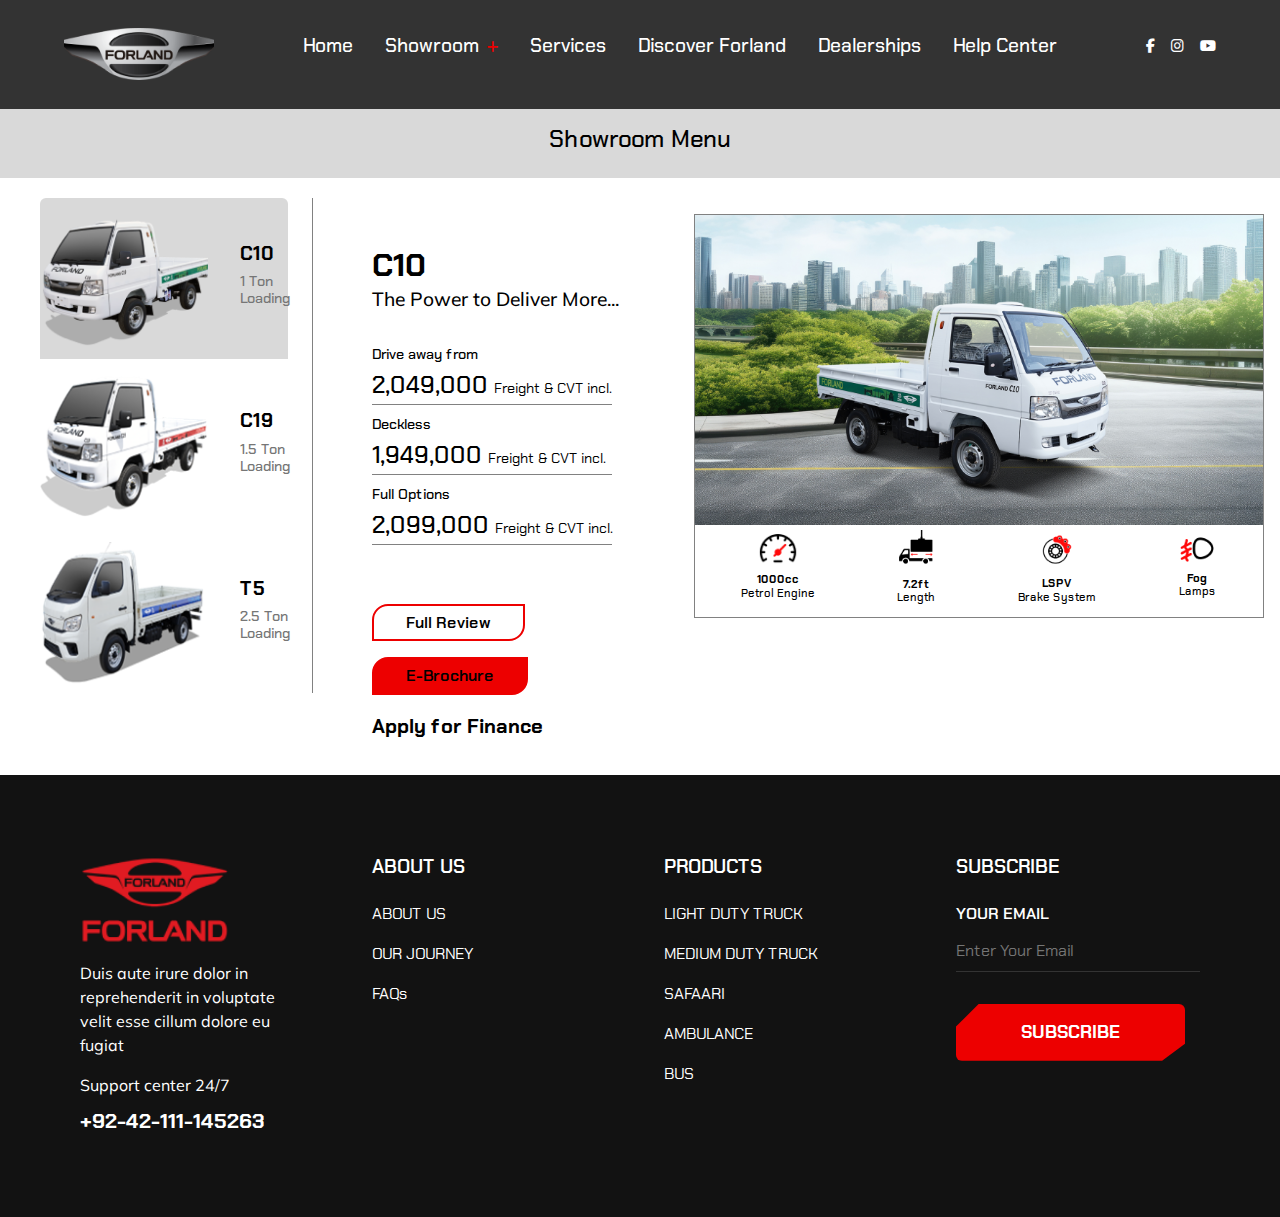
<file: showroom-lcv.html>
<!DOCTYPE html>
<html lang="en">
<head>
    <meta charset="UTF-8">
    <meta name="viewport" content="width=device-width, initial-scale=1.0">
    <link href="https://fonts.googleapis.com/css2?family=Chakra+Petch:ital,wght@0,300;0,400;0,500;0,600;0,700;1,300;1,400;1,500;1,600;1,700&family=Mulish:ital,wght@0,200..1000;1,200..1000&display=swap" rel="stylesheet">
    <link href="https://cdn.jsdelivr.net/npm/bootstrap@5.3.3/dist/css/bootstrap.min.css" rel="stylesheet" integrity="sha384-QWTKZyjpPEjISv5WaRU9OFeRpok6YctnYmDr5pNlyT2bRjXh0JMhjY6hW+ALEwIH" crossorigin="anonymous">
    <script src="https://code.jquery.com/jquery-3.5.1.min.js"></script>
    <link rel="stylesheet" href="https://cdnjs.cloudflare.com/ajax/libs/font-awesome/6.5.1/css/all.min.css">
    <link rel="stylesheet" href="assets/css/style.css">
    <link rel="stylesheet" href="assets/css/showroom.css">
    <link rel="stylesheet" href="assets/css/preloader.css">
    <title>Document</title>
    
    <script>
        $(document).ready(function(){
            $("#subTab1 li:eq(0) a").tab("show");
        });
    </script>
</head>
<body class="showroom-bg">
    <!-- ***** Preloader Start ***** -->
    <div id="preloader">
        <div class="jumper">
            <div></div>
            <div></div>
            <div></div>
        </div>
    </div>  
    <!-- ***** Preloader End ***** -->
    
    <nav>
        <div class="navbar">
            <div class="logo">
                <a href="index.html">
                    <img src="assets/images/Forland LOGO 1.png" alt="logo">
                </a>
            </div>
            <div class="menu__btn">
                <i class="fa-solid fa-bars"></i>
            </div>
        </div>
        <ul class="nav__links">
            <li><a href="index.html">Home</a></li>
            <li>
                <div class="dropdown">
                    <a id="showroom-link">Showroom<i class="fa-solid fa-plus"></i></a>
                    <ul class="dropdown-content">
                        <li><a href="showroom-lcv.html">Light Commercial Vehicles</a></li>
                        <li><a href="showroom-ldv.html">Light Duty Vehicles</a></li>
                        <li><a href="showroom-mcv.html">Medium Commercial Vehicles</a></li>
                        <li><a href="showroom-bus.html">Bus</a></li>
                        <li><a href="showroom-mpv.html">MPV</a></li>
                        <li><a href="showroom-all.html">Complete Range</a></li>
                    </ul>
                </div>
            </li>
            <li><a href="services.html">Services</a></li>
            <li><a href="discover.html">Discover Forland</a></li>
            <li><a href="dealerships.html">Dealerships</a></li>
            <li><a href="help-center.html">Help Center</a></li>
        </ul>
        <ul class="social__icons">
            <li><a href="#"><i class="fa-brands fa-facebook-f"></i></a></li>
            <li><a href="#"><i class="fa-brands fa-instagram"></i></a></li>
            <li><a href="#"><i class="fa-brands fa-youtube"></i></a></li>
        </ul>
    </nav>

    <div class="sub-menu">
        <div class="sub-menu-btn">
            <h4>Showroom Menu</h4>
        </div>
        <ul class="sub-menu-links">
            <li>
                <a class="sub-link active-link" id="showroom-link-color" href="showroom-lcv.html">LIGHT COMMERCIAL VEHICLES</a>
            </li>
            <li>
                <a class="sub-link" href="showroom-ldv.html">LIGHT DUTY VEHICLES</a>
            </li>
            <li>
                <a class="sub-link" href="showroom-mcv.html">MEDIUM COMMERCIAL VEHICLES</a>
            <li>
                <a class="sub-link" href="showroom-bus.html">BUS</a>
            </li>
            <li>
                <a class="sub-link" href="showroom-mpv.html">MPV</a>
            </li>
            <li>
                <a class="show-all-btn" href="showroom-all.html">Complete Range</a>
            </li>
        </ul>
    </div>

    <div class="container top-class">
        <div class="tab-content tab-content-style" id="mainTabContent">
            <!---------------------------C10 sub panel start------------------------->
            <div class="tab-pane fade show d-flex align-items-start" id="lcv-tab-pane" role="tabpanel" 
                aria-labelledby="lcv-tab" tabindex="0">
                <ul class="nav nav-tabs border-bottom-0 px-4 thumbnails" id="subTab1" role="tablist" aria-orientation="vertical">
                    <li class="nav-item" role="presentation">
                        <a class="nav-link border-0 thumbnail" id="c10-tab" 
                            data-bs-toggle="tab" data-bs-target="#c10-tab-pane" 
                            role="tab" aria-controls="c10-tab-pane" 
                            aria-selected="true">
                            <img src="assets/images/C10-sm.png" alt="C10">
                            <div>
                                <h4>C10</h4>
                                <h5>1 Ton Loading</h5>
                            </div>
                        </a>
                    </li>
                    <li class="nav-item" role="presentation">
                        <a class="nav-link border-0 thumbnail" id="c19-tab" 
                            data-bs-toggle="tab" data-bs-target="#c19-tab-pane" 
                            role="tab" aria-controls="c19-tab-pane" 
                            aria-selected="false">
                            <img src="assets/images/C19-sm.png" alt="C19">
                            <div>
                                <h4>C19</h4>
                                <h5>1.5 Ton Loading</h5>
                            </div>
                        </a>
                    </li>
                    <li class="nav-item" role="presentation">
                        <a class="nav-link border-0 thumbnail" id="t5-tab" 
                            data-bs-toggle="tab" data-bs-target="#t5-tab-pane" 
                            role="tab" aria-controls="t5-tab-pane" 
                            aria-selected="false">
                            <img src="assets/images/T5-sm.png" alt="T5">
                            <div>
                                <h4>T5</h4>
                                <h5>2.5 Ton Loading</h5>
                            </div>
                        </a>
                    </li>
                </ul>

                <div class="tab-content tab-content-style" id="subTabContent">
                    <div class="tab-pane fade" id="c10-tab-pane" role="tabpanel" 
                        aria-labelledby="c10-tab" tabindex="0">
                        <div class="product-tab">
                            <div class="product-specs mr-5 ml-0">
                                <h2>C10</h2>
                                <p>The Power to Deliver More...</p>
                        
                                <h5>Drive away from</h5>
                                <h4>2,049,000 <span>Freight & CVT incl.</span></h4>
                        
                                <h5>Deckless</h5>
                                <h4>1,949,000 <span>Freight & CVT incl.</span></h4>
                        
                                <h5>Full Options</h5>
                                <h4>2,099,000 <span>Freight & CVT incl.</span></h4>
                                
                                <div class="btn-group">
                                    <div class="show-all-btn">
                                        <a href="showroom-c10.html">Full Review</a>
                                    </div>
                                    <div class="show-all-btn fill">
                                        <a href="#">E-Brochure</a>
                                    </div>
                                </div>
                            
                                <h6>Apply for Finance</h6>
                            </div>
                            <div class="product-image-container flex-resizer">
                                <img src="assets/images/c10-lg.png">

                                <div class="product-features border-1">
                                    <div class="product-feature">
                                        <div class="product-feature-image">
                                            <img src="assets/images/Speed.png" alt="feature">
                                            <h5><span>1000cc</span> <br>Petrol Engine</h5>
                                        </div>
                                    </div>
                                    <div class="product-feature">
                                        <div class="product-feature-image">
                                            <img src="assets/images/Load.png" alt="feature">
                                            <h5><span>7.2ft</span><br>Length</h5>
                                        </div>
                                    </div>
                                    <div class="product-feature">
                                        <div class="product-feature-image">
                                            <img src="assets/images/Brake.png" alt="feature">
                                            <h5><span>LSPV</span> <br>Brake System</h5>
                                        </div>
                                    </div>
                                    <div class="product-feature">
                                        <div class="product-feature-image">
                                            <img src="assets/images/Adjustable-Lamp.png" alt="feature">
                                            <h5><span>Fog</span><br> Lamps</h5>
                                        </div>
                                    </div>
                                </div>
                            </div>
                        </div>
                    </div>
                </div>

                <div class="tab-content tab-content-style" id="subTabContent">
                    <div class="tab-pane fade" id="c19-tab-pane" role="tabpanel" 
                        aria-labelledby="c19-tab" tabindex="0">
                        <div class="product-tab">
                            <div class="product-specs mr-5 ml-0">
                                <h2>C19</h2>
                                <p>Power and Efficiency in <br>Perfect Harmony</p>
                        
                                <h5>Drive away from</h5>
                                <h4 class="no-border">2,649,000 <span>Freight & CVT incl.</span></h4>
                        
                                <div class="btn-group">
                                    <div class="show-all-btn">Full Review</div>
                                    <div class="show-all-btn fill">E-Brochure</div>
                                </div>
                            
                                <h6>Apply for Finance</h6>
                            </div>
                            <div class="product-image-container">
                                <img src="assets/images/c19-lg.png">
                                <div class="product-features border-1">
                                    <div class="product-feature">
                                        <div class="product-feature-image">
                                            <img src="assets/images/Speed.png" alt="feature">
                                            <h5><span>1800cc</span> <br>Petrol Engine</h5>
                                        </div>
                                    </div>
                                    <div class="product-feature">
                                        <div class="product-feature-image">
                                            <img src="assets/images/Load.png" alt="feature">
                                            <h5><span>9.2ft</span> <br>Length</h5>
                                        </div>
                                    </div>
                                    <div class="product-feature">
                                        <div class="product-feature-image">
                                            <img src="assets/images/Brake.png" alt="feature">
                                            <h5><span>LSPV</span> <br>Brake System</h5>
                                        </div>
                                    </div>
                                    <div class="product-feature">
                                        <div class="product-feature-image">
                                            <img src="assets/images/Adjustable-Lamp.png" alt="feature">
                                            <h5><span>Fog</span> <br>Lamps</h5>
                                        </div>
                                    </div>
                                </div>
                            </div>
                        </div>
                    </div>
                </div>

                <div class="tab-content tab-content-style" id="subTabContent">
                    <div class="tab-pane fade" id="t5-tab-pane" role="tabpanel" 
                        aria-labelledby="t5-tab" tabindex="0">
                        <div class="product-tab">
                            <div class="product-specs mr-5 ml-0">
                                <h2>T5</h2>
                                <p>Leading the Pack, Setting <br>the Standards</p>
                        
                                <h5>Drive away from</h5>
                                <h4 class="no-border">3,149,000 <span>Freight & CVT incl.</span></h4>
                        
                                <div class="btn-group">
                                    <div class="show-all-btn">Full Review</div>
                                    <div class="show-all-btn">&nbsp;VR Model&nbsp;&nbsp;</div>
                                    <div class="show-all-btn fill">E-Brochure</div>
                                </div>
                            
                                <h6>Apply for Finance</h6>
                            </div>
                            <div class="product-image-container">
                                <img src="assets/images/t5-lg.png">
                                <div class="product-features border-1">
                                    <div class="product-feature">
                                        <div class="product-feature-image">
                                            <img src="assets/images/Speed.png" alt="feature">
                                            <h5><span>2000cc</span> <br>Petrol Engine</h5>
                                        </div>
                                    </div>
                                    <div class="product-feature">
                                        <div class="product-feature-image">
                                            <img src="assets/images/Load.png" alt="feature">
                                            <h5><span>10.2ft</span><br> Length</h5>
                                        </div>
                                    </div>
                                    <div class="product-feature">
                                        <div class="product-feature-image">
                                            <img src="assets/images/Brake.png" alt="feature">
                                            <h5><span>LSPV</span> <br>Brake System</h5>
                                        </div>
                                    </div>
                                    <div class="product-feature">
                                        <div class="product-feature-image">
                                            <img src="assets/images/persons.png" alt="feature">
                                            <h5><span>3 Person</span><br>Cabin Seating</h5>
                                        </div>
                                    </div>
                                </div>
                            </div>
                        </div>
                    </div>
                </div>
            </div>
            <!---------------------------C10 sub panel end------------------------->
        </div>
    </div>


    <footer>
        <div class="footer__container">
            <div class="footer__col">
                <div class="footer__logo">
                    <img src="assets/images/jw-forland-png 1.png" alt="logo">
                </div>
                <p>
                    Duis aute irure dolor in reprehenderit in voluptate velit esse cillum dolore eu fugiat
                </p>
                <p>Support center 24/7</p>
                <span>+92-42-111-145263</span>
            </div>  
            <div class="footer__col">
                <h4>ABOUT US</h4>
                <ul class="footer__links">
                    <li><a href="#">ABOUT US</a></li>
                    <li><a href="#">OUR JOURNEY</a></li>
                    <li><a href="#">FAQs</a></li>
                </ul>
            </div>
            <div class="footer__col">
                <h4>PRODUCTS</h4>
                <ul class="footer__links">
                    <li><a href="#">LIGHT DUTY TRUCK</a></li>
                    <li><a href="#">MEDIUM DUTY TRUCK</a></li>
                    <li><a href="#">SAFAARI</a></li>
                    <li><a href="#">AMBULANCE</a></li>
                    <li><a href="#">BUS</a></li>
                </ul>
            </div>
            <div class="footer__col">
                <h4>SUBSCRIBE</h4>
                <form action="" class="subscribe__form">
                    <div class="input__row">
                        <div class="input__field">
                            <label for="date">YOUR EMAIL</label>
                            <input type="email" name="sub__email" placeholder="Enter Your Email">
                        </div>
                    </div>
                    <button class="btn">SUBSCRIBE</button>
                </form>
            </div>
        </div>
    </footer>
    
    
    <script src="https://cdn.jsdelivr.net/npm/bootstrap@5.3.3/dist/js/bootstrap.bundle.min.js" integrity="sha384-YvpcrYf0tY3lHB60NNkmXc5s9fDVZLESaAA55NDzOxhy9GkcIdslK1eN7N6jIeHz" crossorigin="anonymous"></script>
    <script src="assets/js/custom.js"></script>
    <script src="assets/js/main.js"></script>
    <script src="assets/js/showroom.js"></script>
    </body>
</html>
</file>
<file: assets/css/style.css>
* {
    margin: 0;
    padding: 0;
    box-sizing: border-box;
}

:root {
    --primary-color: #ed0000;
    --dark-grey-header: #333;
    --dark-grey-section: #121212;
    --light-grey-section: #D9D9D9;
    --black: #000;
    --white: #fff;
    --max-width: 1200px;
    --header-font: "Chakra Petch", sans-serif;
    --text-font: "Mulish", sans-serif;
}

body {
    font-family: var(--header-font);
    background: var(--black);
    color: var(--white);
    overflow-x: hidden;
    text-rendering: optimizeLegibility;
    -webkit-font-smoothing: antialiased;
    -moz-osx-font-smoothing: grayscale;
}

html, body {
    scroll-behavior: smooth;
}

a {
    text-decoration: none;
}

ul {
    list-style: none;
}

img {
    display: flex;
    width: 100%;
}

.section__title {
    font-family: var(--header-font);
    font-size: 2rem;
    font-weight: 500;
    text-align: center;
    color: var(--white);
    text-transform: uppercase;
    margin-bottom: 1rem;
}

.section__desc {
    font-family: var(--text-font);
    text-align: center;
    margin: auto;
    color: var(--white);
    font-size: 1.1rem;
    max-width: 650px;
}


/* -------------Navbar------------------- */

nav {
    position: fixed;
    top: 0;
    left: 0;
    width: 100%;
    display: flex;
    align-items: center;
    justify-content: space-between;
    z-index: 10;
}

.logo img {
    max-width: 150px;
}

.navbar {
    display: flex;
    align-items: center;
    justify-content: space-between;
    padding: 1rem;
    background: var(--dark-grey-header);
    width: 100%;
    z-index: 9;
}

.menu__btn {
    display: block;
    color: var(--white);
    font-size: 1.5rem;
    cursor: pointer;
}

.nav__links {
    display: flex;
    align-items: center;
    justify-content: center;
    gap: 2rem;
    position: absolute;
    flex-direction: column;
    top: 84px;
    left: 0;
    transform: translateY(-100%);
    width: 100%;
    padding: 1rem;
    background: var(--light-grey-section);
    transition: .5s;
    z-index: -1;
}

.nav__links.open {
    transform: translateY(0);
}

.nav__links li a {
    font-size: 1.2rem;
    font-weight: 600;
    border-bottom: 3px solid transparent;
    padding-bottom: 6px;
    color: var(--black);
    transition: .3s;
    text-decoration: none;
}

.nav__links li a:hover {
    border-color: var(--primary-color);
}

.nav__links li a.current {
    border-color: var(--primary-color);
}

.social__icons {
    display: none;
    align-items: center;
    justify-content: center;
    gap: 1rem;
}

.social__icons li a {
    font-size: 0.9rem;
    font-weight: 400;
    color: var(--white);
    transition: .3s;
}

.social__icons li a:hover {
    color: var(--primary-color);
}



.dropdown {
  position: relative;
  display: inline-block;
  z-index: 2;
}

.dropdown-content {
  display: none;
  position: absolute;
  background-color: var(--light-grey-section);
  min-width: 250px;
  box-shadow: 0px 8px 16px 0px rgba(0,0,0,0.2);
  margin-top: 0.5rem;
  transform: translateX(-20%);
  z-index: -1;
}

.dropdown-content a {
  color: var(--white);
  padding: 12px 16px;
  text-decoration: none;
  display: block;
  transition: .3s;
}

.dropdown-content a:hover {
  color: var(--black);
  background-color: #c0c0c0ce
}
  
.dropdown-drop {
    display: block;
}

.dropdown a i {
    margin-left: 8px;
    font-size: 0.8rem;
    color: var(--primary-color);
}

#showroom-link {
    cursor: pointer;
}



/* ------------Header Banner----------------- */

.header__container img {
    margin-top: 85px;
    width: 100%;
    height: 100%;
    background-size: cover;
    background-repeat: no-repeat;
    background-position: center center;
}


/* ----------------Video Section----------------- */

.video__container {
    padding: 5rem 1rem;
}

.videos {
    display: flex;
    align-items: center;
    justify-content: center;
    flex-direction: column;
    gap: 2rem;
    margin-top: 4rem;
    margin-inline: auto;
}

.video {
    display: flex;
    align-items: center;
    justify-content: center;
    flex-direction: column;
}

.video__img {
    position: relative;
}

.video__img:hover .play__btn span i,
.video__img:hover .play__btn2 span i {
    color: var(--primary-color);
}

.video__content {
    padding: 2rem 0;
    margin: auto;
}

.video__content h4,
.video__content p {
    font-size: 1.5rem;
    font-weight: 500;
}

.video__content p {
    font-size: 1rem;
    margin-top: 1rem;
    font-family: var(--text-font);
    max-width: 500px;
}

.video__overlay,
.video__overlay2 {
    display: none;
    position: absolute;
    top: 0;
    left: 0;
    width: 100%;
    height: 100%;
    display: flex;
    align-items: center;
    justify-content: center;
    background: rgba(0, 0, 0, 0.6);
    transform: scale(0);
    transition: 0.5s;
}

video {
    max-width: 100%;
}

.video__overlay.open,
.video__overlay2.open {
    transform: scale(1);
}

.close-video,
.close-video2 {
    font-size: 2rem;
    color: var(--white);
    position: absolute;
    top: 0;
    right: 0.5rem;
    cursor: pointer;
    transform: scale(0);
    transition: .3s;
}

.play__btn,
.play__btn2 {
    position: absolute;
    top: 0;
    left: 0;
    width: 100%;
    height: 100%;
    display: flex;
    align-items: center;
    justify-content: center;
    color: var(--dark-grey-header);
}

.play__btn span i,
.play__btn2 span i {
    font-size: 5rem;
    cursor: pointer;
    transition: .3s;
}

.play__btn span:hover,
.play__btn2 span:hover {
    color: var(--primary-color);
}


/* ------------------Products----------------- */

.product__container {
    padding: 5rem 1rem;
    background: var(--dark-grey-section);
}

.swiper {
    margin-top: 4rem;
    width: 100%;
}

.slider-wrapper {
    overflow: hidden;
    margin: 0 10px 0;
}

.swiper-slide-button.swiper-button-prev,
.swiper-slide-button.swiper-button-next {
    color: var(--white);
    height: 44px;
    width: 44px;
    background-size: 44px 44px;
    -moz-background-size: 44px 44px;
    -webkit-background-size: 44px 44px;
    background-clip: content-box;
    margin-top: -50px;
    transition: .3s;
}

.swiper-slide-button.swiper-button-prev:hover,
.swiper-slide-button.swiper-button-next:hover  {
    color: var(--primary-color);
}

.product__wrapper {
    padding: 1rem;
    display: flex;
    align-items: center;
    justify-content: center;
    background: linear-gradient(to bottom, 
        rgba(135, 135, 135, 0.3), 
        rgba(135, 135, 135, 0.2), 
        rgba(135, 135, 135, 0.1), 
        rgba(0,0,0,0.7));
    height: 400px;
    width: 100%;
}

.product__wrapper img {
    max-width: 300px;
    height: auto;
    object-fit: cover;
    margin: auto;
}

.product__title h4 {
    font-size: 1.5rem;
    margin-top: 2rem;
    text-align: center;
    text-transform: uppercase;
}


/* -----------Highlights-------------- */

.highlights {
    padding: 5rem 1rem;
}

.highlights__grid {
    margin-top: 4rem;
    display: grid;
    gap: 1rem;
}

.highlight__grid1_1,
.highlight__grid1,
.highlight__grid2 {
    display: grid;
    gap: 1rem;
}

.highlight__img img {
    display: flex;
    width: 100%;
}

.highlight__img {
    position: relative;
}

.highlight__content {
    position: absolute;
    top: 0;
    left: 0;
    width: max-content;
    padding: 0.7rem 2rem;
    display: flex;
    align-items: center;
    justify-content: center;
    text-align: center;
    background: rgba(0, 0, 0, 0.6);
}

.highlight__content h4 {
    padding: 0;
    margin: 0;
}


/* --------------VAS---------------- */

.vas__container {
    padding: 5rem 1rem;
    background: var(--light-grey-section);
}

.vas__grid img {
    max-width: 300px;
}

.vas__container .section__title {
    font-weight: 600;
    color: var(--black);
}

.vas__container .section__desc {
    color: var(--black);
    max-width: 650px;
}

.vas__grid {
    margin-top: 4rem;
    display: flex;
    align-items: center;
    justify-content: center;
    flex-direction: column;
    gap: 1rem;
}



/* ---------------Contact Form--------------------- */

.contact__container {
    padding: 5rem 1rem;
}

.contact__form {
    margin-top: 4rem;
    width: 100%;
    display: flex;
    align-items: center;
    justify-content: center;
    margin-inline: auto;
    flex-direction: column;
}

.input__row {
    display: flex;
    align-items: center;
    justify-content: center;
    flex-direction: column;
    gap: 2rem;
    width: 100%;
    margin-bottom: 2rem;
}

.input__field {
    display: flex;
    flex-direction: column;
    width: 100%;
}

.input__field label {
    font-weight: 600;
    margin-bottom: 0.3rem;
}

.input__field input {
    width: 100%;
    background: transparent;
    outline: none;
    border: 0;
    border-bottom: 1px solid var(--dark-grey-header);
    padding: 0.5rem 0;
    color: var(--white);
    font-size: 1rem;
}

.input__field textarea {
    width: 50%;
    height: 100px;
    background: transparent;
    outline: none;
    border: 0;
    border-bottom: 1px solid var(--dark-grey-header);
    color: var(--white);
    font-size: 1rem;
}

.btn {
	font-family: var(--header-font);
	color: var(--white);
	background: var(--primary-color);
	font-size: 18px;
	text-transform: uppercase;
	font-weight: 700;
	padding: 15px 65px;
	clip-path: polygon( 
		15.00% 0.00%, 
		99.60% 0.00%, 
		100% 0.00%, 
		100% 75.00%, 
		85.00% 100%, 
		0.00% 100%, 
		0.00% 99.80%, 
		0.00% 30.00% );
	display: inline-block;
	transition: all 0.3s;
	outline: none;
	border: none;
	box-shadow: none;
	text-shadow: none;
	cursor: pointer;
}

.btn:hover {
    color: var(--white);
	background-color: #ec4646;
}



/* -------------Footer------------ */

footer {
    padding: 5rem 1rem;
    background: var(--dark-grey-section);
}

.footer__container {
    display: grid;
    grid-template-columns: repeat(1, 1fr);
    gap: 3rem;
}

.footer__logo img {
    max-width: 150px;
}

.footer__col p {
    font-family: var(--text-font);
    margin: 1rem 0 0.5rem 0;
    max-width: 200px;
}

.footer__col span {
    font-family: var(--header-font);
    font-size: 1.3rem;
    font-weight: bolder;
}

.footer__col h4 {
    font-size: 1.2rem;
    font-weight: 600;
    margin-bottom: 1.5rem;
}

.footer__links {
    list-style:none;
}

.footer__links li {
    margin-bottom: 1rem;
}

.footer__links li a {
    color: var(--white);
    transition: .3s;
}

.footer__links li a:hover {
    color: var(--primary-color);
}

.footer__col ,.subscribe__form input {
    color: var(--white);
    font-size: 1rem;
}

.footer__col .subscribe__form .btn {
    clip-path: polygon( 
		10.00% 0.00%, 
		99.60% 0.00%, 
		100% 0.00%, 
		100% 70.00%, 
		90.00% 100%, 
		0.00% 100%, 
		0.00% 99.80%, 
		0.00% 40.00% );
}







@media (min-width: 900px) {
    .menu__btn {
        display: none;
    }

    nav {
        background: var(--dark-grey-header);
        padding: 1rem;
    }

    .navbar {
        background: transparent;
        max-width: var(--max-width);        
        width: unset;
        padding: 0;
    }

    .nav__links {
        position: static;    
        width: unset;
        transform: none;
        background: transparent;
        flex-direction: row;
        gap: 1rem;
    }

    .nav__links li a {
        font-size: 1rem;
        font-size: 1.2rem;
        font-weight: 500;
        color: var(--white);
        text-wrap: nowrap;
    }

    .social__icons {
        display: flex;
    }

    .dropdown-content {
        background: var(--dark-grey-header);
    }

    .dropdown-content a {
        color: var(--black);
    }

    .product__container {
        padding: 5rem 4rem;
    }

    .product__wrapper img {
        max-width: 400px;
    }

    .videos {
        flex-direction: row;
        align-items: start;
    }

    .vas__grid {
        flex-direction: row;
        gap: 2rem;
    }

    .highlights__grid {
        display: flex;
        align-items: center;
        justify-content: center;
        gap: 1.2rem;
        width: 100%;
    }
    
    .highlight__grid1 {
        display: flex;
        flex-direction: column;
        gap: 1rem;
    }
    
    .highlight__grid1_1 {
        display: flex;
        gap: 1rem;
    }
    
    .highlight__grid2 {
        display: flex;
        flex-direction: column;
        gap: 1.3rem;
    }
    
    .highlight__img {
        position: relative;
    }
    
    .highlight__img img {
        display: flex;
        width: 100%;
    }
    
    .highlight__content {
        position: absolute;
        top: 0;
        left: 0;
        width: max-content;
        padding: 0.7rem 2rem;
        display: flex;
        align-items: center;
        justify-content: center;
        text-align: center;
        background: rgba(0, 0, 0, 0.6);
    }
    
    .highlight__content h4 {
        padding: 0;
        margin: 0;
        color: var(--white);
    }

    .contact__container {
        padding: 5rem 4rem;
    }

    .input__row {
        flex-direction: row;
    }

    .footer__container {
        padding: 0 4rem;
        grid-template-columns: repeat(4,1fr);
    }
}

@media (min-width: 1024px) {
    nav {
        padding: 1rem 4rem;
    }

    .logo {
        max-width: unset;
    }

    .nav__links {
        gap: 2rem;
    }

    .vas__grid img {
        max-width: 450px;
    }
}
</file>
<file: assets/css/showroom.css>
:root {
    --primary-color: #ed0000;
    --light-grey-topbar: #D9D9D9;
    --grey-text: #767676;
    --grey-line: #818181;
    --black: #000;
    --white: #fff;
    --header-font: "Chakra Petch", sans-serif;
    --text-font: "Mulish", sans-serif;
}

body {
    font-family: var(--header-font);
}

ul.nav-tabs li.nav-item a.nav-link {
    width:100%;
    color:#fff;
    text-decoration:none;
}

ul.nav-tabs li.nav-item a.nav-link.active,
.nav-item a.nav-link:hover {
    background-color:var(--light-grey-topbar);
}

ul {
    padding-left: 0;
}

a:not([href]):not([class]), a:not([href]):not([class]):hover {
    color: var(--black);
}

.sub-menu {
    position: fixed;
    width: 100%;
    top: 84px;
    left: 0;
    padding: 1rem;
    background: var(--light-grey-topbar);
    display: flex;
    align-items: center;
    justify-content: center;
    flex-direction: column;
    z-index: 2;
}

.sub-menu-btn h4 {
    color: var(--black);
    cursor: pointer;
}

.sub-menu-links {
    position: absolute;
    top: 66px;
    left: 0;
    transform: translateY(-300%);
    background: var(--grey-text);
    padding: 1rem 0;
    width: 100%;
    display: flex;
    align-items: center;
    justify-content: center;
    flex-direction: column;
    gap: 1rem;
    transition: .5s;
    opacity: 0;
    z-index: -1;
}

.sub-menu-links.open2 {
    opacity: 1;
    transform: translateY(0);
}

.sub-menu-links a:not(.show-all-btn) {
    font-family: var(--header-font);
    color: var(--black);
    font-size: 1.2rem;
    font-weight: 600;
    border-bottom: 3px solid transparent;
    padding-bottom: 2px;
    transition: .3s;
    cursor: pointer;
}

.sub-menu-links a:hover:not(.show-all-btn) {
    border-color: var(--primary-color);
}

.sub-menu-links .sub-link.current,
.sub-menu-links .sub-link.active-link {
    border-color: var(--grey-text);
}

.top-class {
    margin: 9.4rem 0;
    padding: 0;
    max-width: 100vw;
    margin-inline: auto;
}

.nav-tabs-main-style,
.active-link-style {
    background: var(--light-grey-topbar) !important;
}

.tab-content-style {
    background: var(--white);
}

.tab-pane {
    display: flex;
    justify-content: center;
    padding-bottom: 1rem;
    flex-direction: column;
}

.nav-link {
    font-size: 1.2rem;
    font-weight: 500;
    color: var(--grey-text);
}

.nav-link:hover {
    color: var(--primary-color);
}

.complete-range {
    background: var(--primary-color) !important;
    color: var(--white);
}

.complete-range:hover {
    color: var(--black);
}

.show-all-btn { 
    margin: auto 4rem;
    padding: 0.3rem 2rem;
    font-weight: 600;
    display: flex;
    align-items: center;
    justify-content: center;
    background: transparent;
    border: 2px solid var(--primary-color);
    border-top-left-radius: 1rem;
    border-bottom-right-radius: 1rem;
    color: var(--black);
    cursor: pointer;
    transition: .3s;
}

.show-all-btn.fill,
.show-all-btn:hover {
    background-color: var(--primary-color);
    color: var(--white);
}

.show-all-btn a {
    color: var(--black);
}

.show-all-btn:hover a {
    background-color: var(--primary-color);
    color: var(--white);
}

.thumbnails {
    display: flex;
    flex-direction: column;
    gap: 0.5rem;
    margin-top: 0.5rem;
    align-items: center;
    margin-inline: auto;
}

.thumbnail {
    display: flex;
    gap: 2rem;
    display: flex;
    align-items: center;
    justify-content: center;
    cursor: pointer;
}

.thumbnail img:not(.small-logo) {
    max-width: 100px;
    width: 100%;
    height: auto;
    object-fit: cover;
}

.small-logo {
    width: 80px;

}

.thumbnail h4 {
    font-size: 1.2rem;
    font-weight: 700;
    color: var(--black);
}

.thumbnail h4 small {
    font-size: 0.8rem;
}

.thumbnail h5 {
    color: var(--grey-text);
    font-size: 0.9rem;
}

.product-tab {
    /* display: flex;
    flex-direction: column; */
    display: grid;
    
    gap: 2rem;
    /* margin-top: 2rem; */
    margin-inline: auto;
}

.product-specs {
    margin-top: 2rem;
    color: var(--black);
    margin-inline: auto;
}

.product-specs p {
    font-family: var(--text-font);
    margin-bottom: 2rem;
    font-size: 1.2rem;
    font-weight: 500;
}

.product-specs h2 {
    font-size: 2rem;
    font-weight: 700;
    margin-bottom: 0;
}

.product-specs h2 span {
    font-weight: 400;
}

.product-specs h4 {
    font-size: 1.5rem;
    font-weight: 500;
    margin-bottom: 0.5rem;
    position: relative;
}

.product-specs h4:not(.no-border)::after {
    position: absolute;
    content: "";
    bottom: -5px;
    left: 0;
    width: 240px;
    height: 1px;
    background-color: var(--grey-line);
}

.product-specs h4 span {
    font-size: 0.9rem;
    font-weight: 400;
}

.product-specs h5 {
    font-size: 0.9rem;
    margin-top: 1rem;
}

.product-specs .btn-group {
    margin-top: 4rem;
    display: flex;
    align-items: flex-start;
    flex-direction: column;
    gap: 1rem;
}

.product-specs .btn-group .show-all-btn {
    margin-left: 0;
}

.product-specs h6 {
    margin-top: 1.2rem;
    font-size: 1.25rem;
    font-weight: 700;
}

.product-features {
    padding: 5px;
    display: flex;
    align-items: center;
    justify-content: space-around;
}

.product-feature-image {
    display: flex;
    align-items: center;
    justify-content: center;
    flex-direction: column;
    gap: 0.5rem;
    text-align: center;
}

.product-feature-image h5 {
    color: var(--black);
    font-size: 0.7rem;
}

.product-feature-image h5 span {
    font-weight: bolder;
}

.product-feature img {
    max-width: 40px;
    height: auto;
    width: 100%;
}

.product-image-container {
    margin: 0 1rem;
    border: 1px solid var(--grey-line);
}

/* ------------------- showroom all------------------------- */

.top-class-all {
    margin: 13rem 0;
}

.product-cards-container {
    display: grid;
    gap: 2rem;
}

.top-class-all h2 {
    display: block;
    margin-left: 1rem;
    margin-top: 4rem;   
    margin-bottom: 1rem;
}

.product-card {
    color: var(--black);
    max-width: 450px;
    padding: 1rem;
    margin-left: 3rem;
    background: var(--white);
    margin-inline: auto;
}

.product-card img {
    max-width: 450px;
    margin-inline: auto;
}

.product-card-content {
    padding: 0.5rem 1rem;
}

.care-line {
    display: flex;
    align-items: center;
    justify-content: start;
    gap: 10px;
}

.care-line h6 {
    display: flex;
    align-items: center;
    justify-content: center;
    gap: 5px;
}

.care-line i {
    font-size: 1.2rem;
    margin: 0;
    padding: 0;
}

.product-title {
    margin: 1rem 0;
    font-weight: 700;
}

.product-features-all {
    font-size: 1.1rem;
    font-weight: 500;
    color: var(--grey-text);
}

.product-features-all span {
    margin: 0 10px;
}

.price {
    font-size: 0.9rem;
    font-weight: 500;
}

.price span {
    font-size: 1.3rem;
    font-weight: 600;
    color: var(--black);
}

.more-features-btns {
    display: flex;
    align-items: center;
    justify-content: center;
    gap: 5px;
}

.more-features {
    padding: 0.7rem 0;
    width: 100%;
    text-align: center;
    border-radius: 10px;
    border: 1px solid transparent;
    outline: none;
    border: none;
    background: #D8D8D8;
    color: var(--black);
    font-size: 1.1rem;
    font-weight: 500;
    cursor: pointer;
    transition: .3s;
}

.heart {
    width: 15%;
    background: var(--white);
    color: var(--black);
    border: 1px solid #D8D8D8;
}

.heart i {
    font-size: 1.2rem;
    font-weight: 500;
}

.more-features:hover {
    background: var(--white);
    border: 1px solid #D8D8D8;
}

.heart:hover {
    background: #D8D8D8;
}


.banner {
    width: 100%;
    height: 100vh;
    background-size: cover;
    background-position: top top;
    background-repeat: no-repeat;
    position: relative;
    z-index: -1;
}

.banner-content {
    position: absolute;
    top: 40%;
    left: 10%;
}

.banner-content img:first-child {
    max-width: 100px;
    margin-bottom: 2px;
}

.banner-content img:nth-child(2) {
    max-width: 150px;
}

.banner-content h4 {
    margin-top: 0.5rem;
}

.banner-content p {
    max-width: 450px;
}

.banner-features {
    margin-top: -11rem;
    padding: 1rem;
    display: flex;
    align-items: center;
    justify-content: center;
    place-items: center;
    gap: 1rem;
    width: 100%;
    background: var(--white);
    color: var(--black);
}

.banner-feature-image {
    display: flex;
    align-items: center;
    justify-content: center;
    flex-direction: column;
    text-align: center;
}

.banner-feature-image img {
    max-width: 50px;
}

.banner-feature-image h5 {
    font-size: 0.9rem;
}

.features-grid-row,
.features-grid-row2,
.features-grid-row3 {
    display: grid;
    grid-template-columns: repeat(1, 1fr);
    align-items: center;
    width: 100%;
}

.feature-grid-col-left img,
.feature-grid-col-right2 img {
    display: block;
    width: 100%;
    object-fit: cover;
}

.feature-grid-col-right2 {
    grid-area: 1/1/1/1;
}

.feature-grid-col-left3 img {
    display: block;
    width: 100%;
    object-fit: cover;
}

.feature-grid-col-right,
.feature-grid-col-left2,
.feature-grid-col-right3 {
    padding-top: 4rem;
    padding-bottom: 4rem;
    display: flex;
    flex-direction: column;
    align-items: center;
    justify-content: center;
    width: 100%;
    height: 100%;
}

.feature-grid-col-left2 {
    padding-left: 4%;
}

.feature-grid-col-left2 p {
    max-width: 400px;
}

.feature-grid-col-right3 {
    padding-left: 0;
    align-items: center;
}

.feature-grid-col-right3 h2 {
    margin-left: -10rem;
    margin-bottom: 1rem;
}

.feature-grid-col-right ul {
    list-style-type: disc;
    display: grid;
    grid-template-columns: repeat(2, 1fr);
}

.feature-grid-col-right li {
    margin-left: 2rem;
}

.feature-grid-col-right3 ul li {
    display: flex;
    align-items: center;
    justify-content: flex-start;
    gap: 2rem;
    margin-bottom: 1rem;
}

.overview-img {
    display: flex;
    align-items: flex-start;
}

.overview-img img {
    max-width: 35px;
}

.overview-row-detail h6 {
    font-size: 0.8rem;
    color: #999999;
}

.overview-row-detail h5 {
    font-size: 1rem;
}



footer {
    margin-top: -9.6rem;
}






@media (min-width: 650px) {
    a:not([href]):not([class]), a:not([href]):not([class]):hover {
        color: var(--black);
    }

    .sub-menu {
        top: 84px;
    }

    .product-tab {
        margin-top: 1rem;
    }

    .tab-pane {
        flex-direction: row;
    }

    .thumbnails {
        margin-left: 1rem;
    }

    .thumbnail img {
        max-width: 140px;
    }

    .product-image-container {
        grid-area: 1/1/2/2;
    }

    .product-cards-container {
        grid-template-columns: repeat(2, 1fr);
        margin: 0 1rem;
    }

    .banner-features {
        margin-top: -10rem;
    }
}

@media (min-width: 900px) {
    a:not([href]):not([class]), a:not([href]):not([class]):hover {
        color: var(--white);
    }
    
    .sub-menu {
        top: 109px;
    }

    .tab-pane {
        margin-top: 4rem;
    }

    .thumbnails {
        margin-top: 4rem;
    }

    .sub-menu-links {
        flex-direction: row;
        flex-wrap: wrap;
        gap: 1rem;
    }

    .sub-menu-links {
        padding-bottom: 0;
        border-bottom: 2px solid transparent;
        text-wrap: nowrap;
    }

    .banner-features {
        margin-top: -13.2rem;
    }

    .features-grid-row,
    .features-grid-row2,
    .features-grid-row3 {
        display: grid;
        grid-template-columns: repeat(2, 1fr);
        align-items: center;
        width: 100%;
    }

    .feature-grid-col-right2 {
        grid-area: unset;
    }
}

@media (min-width: 1024px) {
    .sub-menu {
    }

    .product-cards-container {
        grid-template-columns: repeat(3,1fr);
    }
}

@media (min-width: 1200px) {
    a:not([href]):not([class]), a:not([href]):not([class]):hover {
        color: var(--white);
    }

    .sub-menu {
    }

    .sub-menu-links {
        padding: 10px;
        border-bottom: 3px solid transparent;
        font-size: 1.5rem;
        text-wrap: nowrap;
        gap: 2rem;
    }

    .show-all-btn { 
        margin: auto 2rem;
        font-size: 1rem;
    }

    .product-tab {
        margin-top: 3rem;
        grid-template-columns: 0.5fr 1fr;
    }

    .thumbnails {
        margin-top: 3rem;
        margin-right: 2rem;
        border-right: 1px solid var(--grey-line);
        align-items: start;
    }

    .thumbnail img:not(.small-logo) {
        max-width: 170px;
    }

    .product-image-container {
        grid-area: unset;
        height: min-content;
    }

    .top-class-all h2 {
        margin-left: 4rem;
    }

    .product-cards-container {
        grid-template-columns: repeat(4,1fr);
        margin: 0 4rem;
    }

    .banner-content {
        top: 10rem;
        left: 15rem;
    }

    .banner-content img:nth-child(2) {
        max-width: max-content;
    }

    .banner-features {
        margin-top: 8rem;
        gap: 3rem;
    }

    /* .features-grid-row,
    .features-grid-row2,
    .features-grid-row3 {
        display: grid;
        grid-template-columns: repeat(2, 1fr);
        align-items: center;
        width: 100%;
    } */

    .feature-grid-col-right2 {
        grid-area: unset;
    }

    .feature-grid-col-left3 img {
        width: 112%;
    }
}
</file>
<file: assets/css/preloader.css>
#preloader {
    overflow: hidden;
    background: #000;
    left: 0;
    right: 0;
    top: 0;
    bottom: 0;
    position: fixed;
    z-index: 9999999;
    color: #fff;
  }
  
  #preloader .jumper {
    left: 0;
    top: 0;
    right: 0;
    bottom: 0;
    display: block;
    position: absolute;
    margin: auto;
    width: 50px;
    height: 50px;
  }
  
  #preloader .jumper > div {
    background-color: #fff;
    width: 10px;
    height: 10px;
    border-radius: 100%;
    -webkit-animation-fill-mode: both;
    animation-fill-mode: both;
    position: absolute;
    opacity: 0;
    width: 50px;
    height: 50px;
    -webkit-animation: jumper 1s 0s linear infinite;
    animation: jumper 1s 0s linear infinite;
  }
  
  #preloader .jumper > div:nth-child(2) {
    -webkit-animation-delay: 0.33333s;
    animation-delay: 0.33333s;
  }
  
  #preloader .jumper > div:nth-child(3) {
    -webkit-animation-delay: 0.66666s;
    animation-delay: 0.66666s;
  }
  
  @-webkit-keyframes jumper {
    0% {
      opacity: 0;
      -webkit-transform: scale(0);
      transform: scale(0);
    }
    5% {
      opacity: 1;
    }
    100% {
      -webkit-transform: scale(1);
      transform: scale(1);
      opacity: 0;
    }
  }
  
  @keyframes jumper {
    0% {
      opacity: 0;
      -webkit-transform: scale(0);
      transform: scale(0);
    }
    5% {
      opacity: 1;
    }
    100% {
      opacity: 0;
    }
  }
</file>
